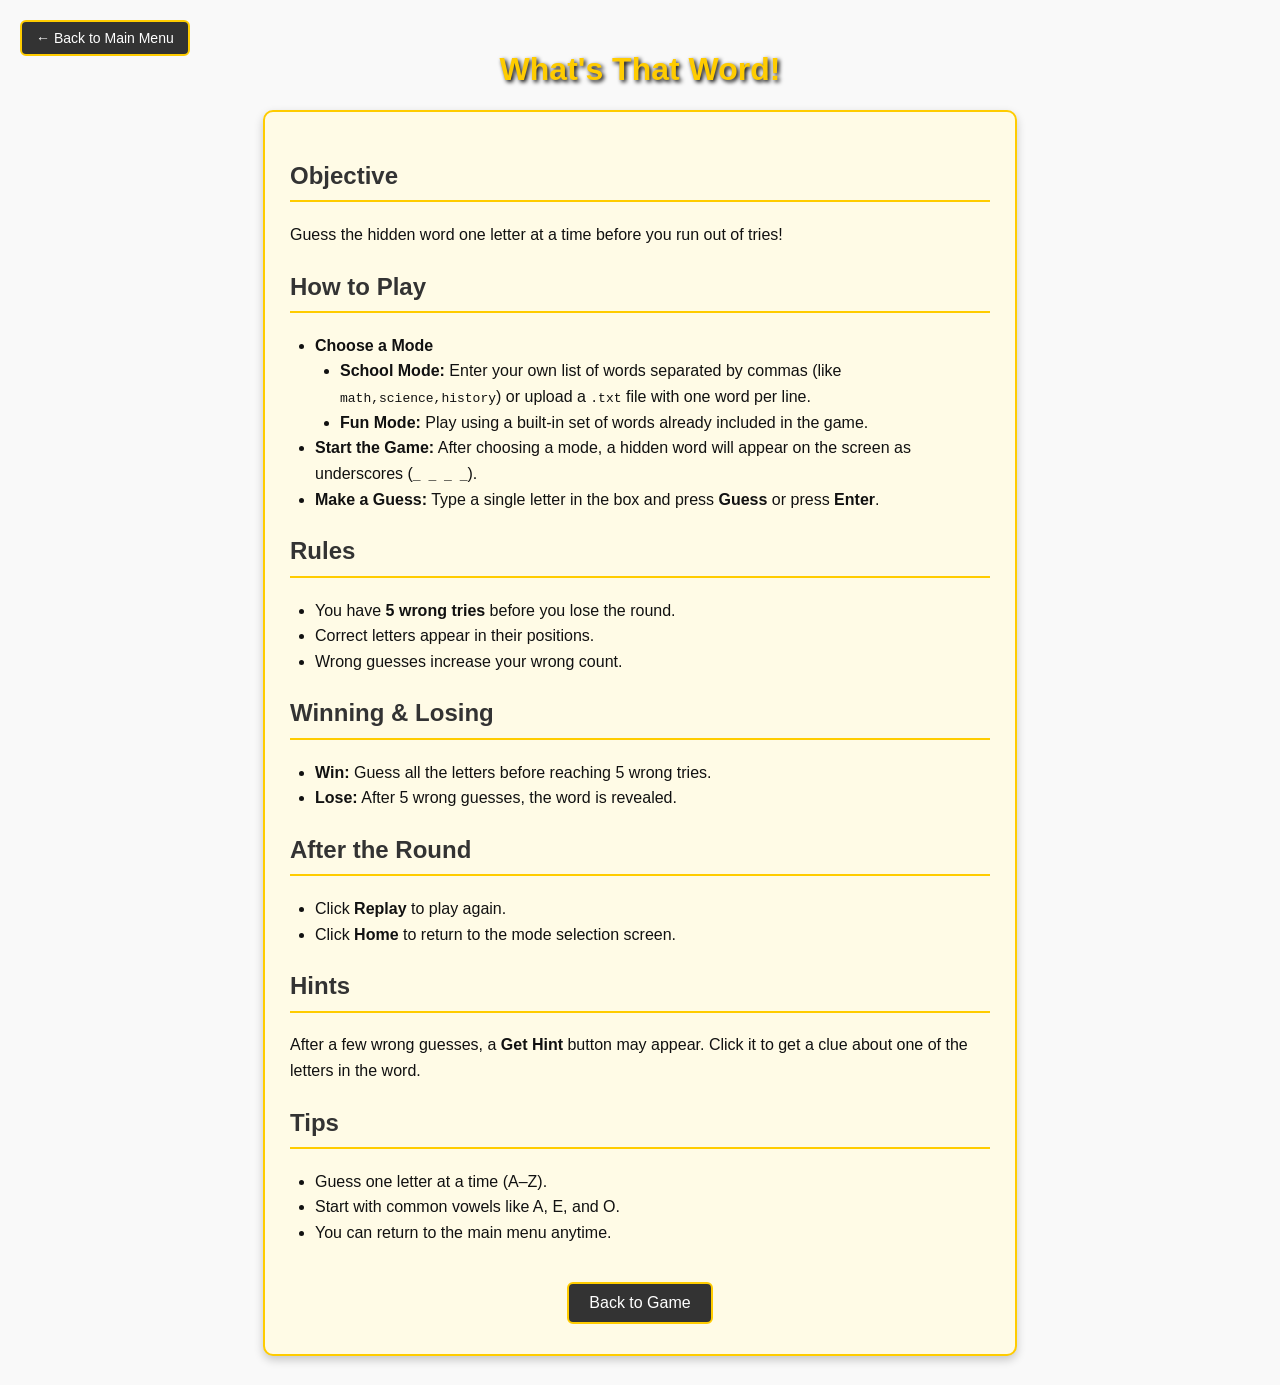
<file: instructions.html>
<!DOCTYPE html>
<html lang="en">
<head>
  <meta charset="UTF-8">
  <meta name="viewport" content="width=device-width, initial-scale=1.0">
  <title>What's That Word! — Instructions</title>
  <link rel="stylesheet" href="style.css">
  <style>
    body {
      background-color: #f9f9f9;
      font-family: Arial, sans-serif;
      text-align: center;
      padding: 30px;
      color: #111;
    }

    h1 {
      color: #ffcc00;
      text-shadow: 2px 2px 4px black;
    }

    .content {
      max-width: 700px;
      margin: 0 auto;
      background: #fffbe6;
      border: 2px solid #ffcc00;
      border-radius: 10px;
      padding: 25px;
      box-shadow: 0 4px 10px rgba(0,0,0,0.2);
      text-align: left;
      line-height: 1.6;
    }

    h2 {
      color: #333;
      border-bottom: 2px solid #ffcc00;
      padding-bottom: 5px;
    }

    ul {
      list-style-type: disc;
      padding-left: 25px;
    }

    button {
      margin-top: 20px;
      padding: 10px 20px;
      font-size: 16px;
      background-color: #333;
      color: white;
      border: 2px solid #ffcc00;
      border-radius: 6px;
      cursor: pointer;
    }

    button:hover {
      background-color: #555;
    }

    /* Back button (top-left corner) */
    .back-button {
      position: fixed;
      top: 20px;
      left: 20px;
      background-color: #333;
      color: #fff;
      border: 2px solid #ffcc00;
      border-radius: 6px;
      padding: 8px 14px;
      font-size: 14px;
      cursor: pointer;
      text-decoration: none;
      transition: background-color 0.2s ease;
    }

    .back-button:hover {
      background-color: #555;
    }
  </style>
</head>
<body>
  <!-- Back to Main Menu -->
  <a href="index.html" class="back-button">← Back to Main Menu</a>

  <h1>What's That Word!</h1>
  <div class="content">
    <h2>Objective</h2>
    <p>Guess the hidden word one letter at a time before you run out of tries!</p>

    <h2>How to Play</h2>
    <ul>
      <li><strong>Choose a Mode</strong>
        <ul>
          <li><strong>School Mode:</strong> Enter your own list of words separated by commas (like <code>math,science,history</code>) or upload a <code>.txt</code> file with one word per line.</li>
          <li><strong>Fun Mode:</strong> Play using a built-in set of words already included in the game.</li>
        </ul>
      </li>
      <li><strong>Start the Game:</strong> After choosing a mode, a hidden word will appear on the screen as underscores (<code>_ _ _ _</code>).</li>
      <li><strong>Make a Guess:</strong> Type a single letter in the box and press <strong>Guess</strong> or press <strong>Enter</strong>.</li>
    </ul>

    <h2>Rules</h2>
    <ul>
      <li>You have <strong>5 wrong tries</strong> before you lose the round.</li>
      <li>Correct letters appear in their positions.</li>
      <li>Wrong guesses increase your wrong count.</li>
    </ul>

    <h2>Winning & Losing</h2>
    <ul>
      <li><strong>Win:</strong> Guess all the letters before reaching 5 wrong tries.</li>
      <li><strong>Lose:</strong> After 5 wrong guesses, the word is revealed.</li>
    </ul>

    <h2>After the Round</h2>
    <ul>
      <li>Click <strong>Replay</strong> to play again.</li>
      <li>Click <strong>Home</strong> to return to the mode selection screen.</li>
    </ul>

    <h2>Hints</h2>
    <p>After a few wrong guesses, a <strong>Get Hint</strong> button may appear. Click it to get a clue about one of the letters in the word.</p>

    <h2>Tips</h2>
    <ul>
      <li>Guess one letter at a time (A–Z).</li>
      <li>Start with common vowels like A, E, and O.</li>
      <li>You can return to the main menu anytime.</li>
    </ul>

    <div style="text-align:center;">
      <button onclick="window.location.href='index.html'">Back to Game</button>
    </div>
  </div>
</body>
</html>
</file>
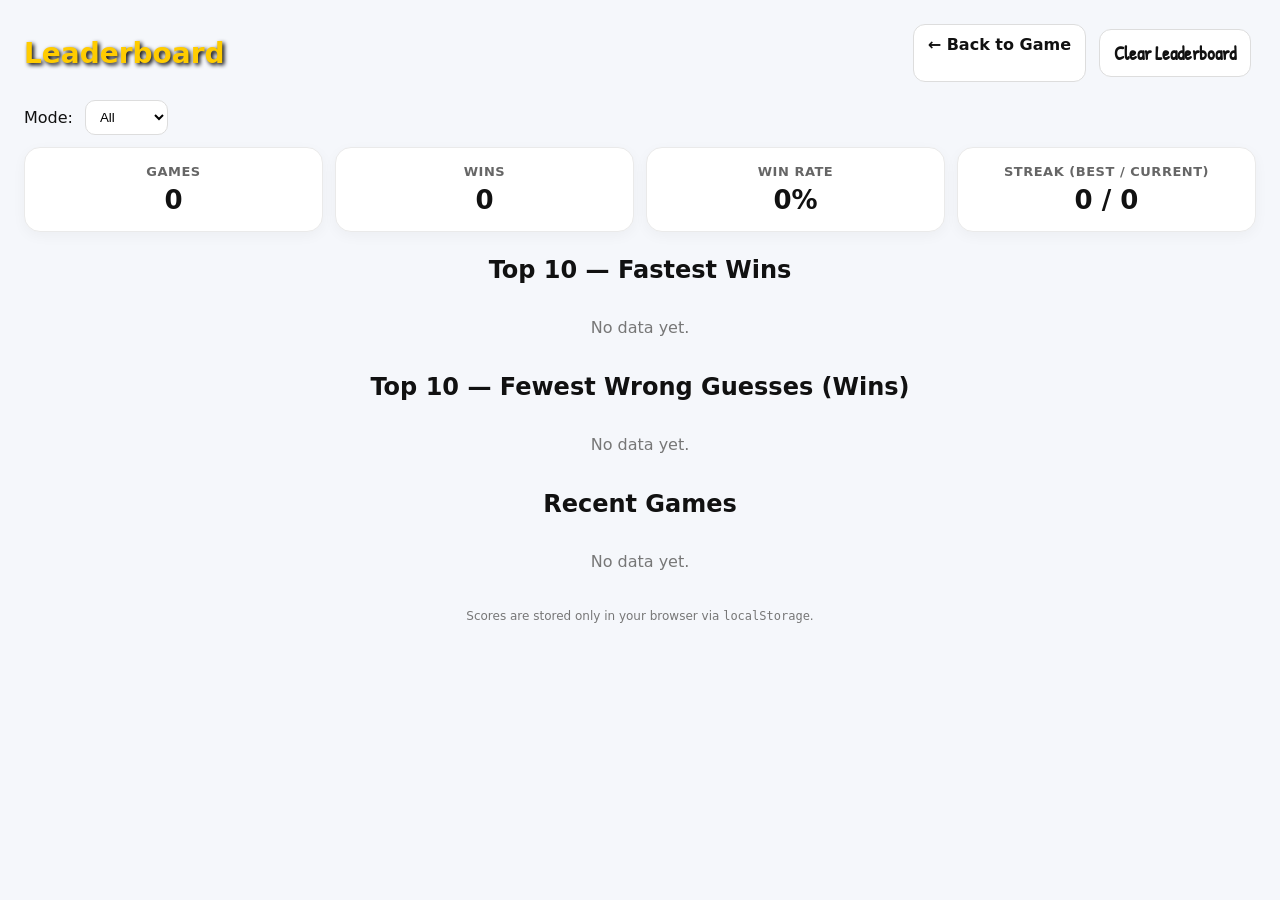
<file: WhatsThatWord/leaderboard.html>
<!DOCTYPE html>
<html lang="en">
<head>
  <meta charset="UTF-8" />
  <meta name="viewport" content="width=device-width, initial-scale=1.0"/>
  <title>What's That Word! — Leaderboard</title>
  <link rel="stylesheet" href="style.css" />
  <style>
    :root { --card-bg: #fff; --muted:#666; }
    body { font-family: system-ui, Arial, sans-serif; margin: 0; padding: 24px; background: #f5f7fb; color:#111; }
    header { display:flex; align-items:center; justify-content:space-between; gap:16px; flex-wrap:wrap; }
    h1 { margin:0; font-size:28px; }
    .actions { display:flex; gap:8px; }
    a.btn, button.btn {
      text-decoration:none; border:1px solid #ddd; background:#fff; color:#111; padding:10px 14px; border-radius:12px; cursor:pointer;
      font-weight:600;
    }
    a.btn:hover, button.btn:hover { box-shadow: 0 4px 16px rgba(0,0,0,0.08); }
    .bar { display:flex; gap:12px; align-items:center; margin:18px 0 8px; flex-wrap:wrap; }
    select { padding:8px 10px; border-radius:10px; border:1px solid #ddd; background:#fff; }
    .grid { display:grid; grid-template-columns: repeat(4, minmax(0,1fr)); gap:12px; margin:12px 0 24px; }
    .card {
      background:var(--card-bg); border-radius:16px; padding:16px; border:1px solid #eaeaea;
      box-shadow: 0 4px 14px rgba(0,0,0,0.04);
    }
    .card h3 { margin:0 0 6px; font-size:13px; color:var(--muted); text-transform: uppercase; letter-spacing:.04em; }
    .card .big { font-size:26px; font-weight:800; }
    table { width:100%; border-collapse:collapse; background:#fff; border:1px solid #eaeaea; border-radius:16px; overflow:hidden; }
    th, td { padding:10px 12px; border-bottom:1px solid #f0f0f0; text-align:left; font-size:14px; }
    th { background:#fafafa; color:#333; }
    tbody tr:hover { background:#fafcff; }
    .section { margin:22px 0; }
    .empty { color:#777; padding:14px; }
    footer { margin-top:24px; color:#777; font-size:12px; }
    @media (max-width:900px){
      .grid { grid-template-columns: repeat(2, minmax(0,1fr)); }
    }
    @media (max-width:520px){
      .grid { grid-template-columns: 1fr; }
    }
  </style>
</head>
<body>
  <header>
    <h1>Leaderboard</h1>
    <div class="actions">
      <a class="btn" href="index.html">← Back to Game</a>
      <button class="btn" id="clearBtn" title="Delete all local scores">Clear Leaderboard</button>
    </div>
  </header>

  <div class="bar">
    <label for="modeFilter">Mode:</label>
    <select id="modeFilter">
      <option value="all">All</option>
      <option value="fun">Fun</option>
      <option value="school">School</option>
    </select>
  </div>

  <section class="grid" id="summaryGrid">
    <div class="card"><h3>Games</h3><div class="big" id="sumGames">0</div></div>
    <div class="card"><h3>Wins</h3><div class="big" id="sumWins">0</div></div>
    <div class="card"><h3>Win Rate</h3><div class="big" id="sumWR">0%</div></div>
    <div class="card"><h3>Streak (Best / Current)</h3><div class="big"><span id="sumBest">0</span> / <span id="sumCurrent">0</span></div></div>
  </section>

  <section class="section">
    <h2>Top 10 — Fastest Wins</h2>
    <div id="fastestWrap"></div>
  </section>

  <section class="section">
    <h2>Top 10 — Fewest Wrong Guesses (Wins)</h2>
    <div id="fewestWrap"></div>
  </section>

  <section class="section">
    <h2>Recent Games</h2>
    <div id="recentWrap"></div>
  </section>

  <footer>Scores are stored only in your browser via <code>localStorage</code>.</footer>

  <script src="leaderboard.js"></script>
</body>
</html>
</file>
<file: style.css>
body {
    margin: 0;
    overflow: hidden;
    font-family: Arial, sans-serif;
    text-align: center;
    color: #111111; /* white text (other text) */
  }
  
  h1 {
    color: #ffcc00; /*title */
    text-shadow: 2px 2px 4px black; /* text shadow */
  }
  
  #rules, #wordDisplay, #message {
    color: #111111; /* Majority of Text */
    font-size: 18px;
    text-shadow: 1px 1px 2px black;
  }
  
  button {
    margin: 5px;
    padding: 8px 15px;
    font-size: 16px;
    cursor: pointer;
    background-color: #333;
    color: #fff;
    border: 2px solid #ffcc00;
    border-radius: 6px;
  }

  button:disabled {
     opacity: 0.5; cursor: not-allowed;
  }
  
  button:hover {
    background-color: #555;
  }
  
  input[type="text"] {
    padding: 5px;
    font-size: 16px;
    border: 2px solid #ffcc00;
    border-radius: 6px;
  }
</file>
<file: WhatsThatWord/style.css>
/* Import Font */
@import url('https://fonts.googleapis.com/css2?family=Patrick+Hand&display=swap');

body {
    margin: 0;
    overflow-y: auto;
    font-family: 'Patrick Hand', cursive, sans-serif; /* Notebook Font */
    text-align: center;
    color: #111;
}

#bg {
    position: fixed;
    top: 0;
    left: 0;
    width: 100%;
    height: 100%;
    z-index: -1;
}

#gameContainer {
    position: relative;
    z-index: 1;
    min-height: 100vh;
    display: flex;
    flex-direction: column;
    justify-content: center;
    align-items: center;
    padding: 20px;
    box-sizing: border-box;
}

/* Typography & Effects */
h1 {
    font-size: 3rem;
    color: #ffcc00;
    text-shadow: 2px 2px 4px black;
    margin-bottom: 10px;
}

.text-outline {
    color: #fff;
    font-size: 1.5rem;
    text-shadow: 
      1px 1px 0 #000, -1px -1px 0 #000,  
      1px -1px 0 #000, -1px 1px 0 #000;
}

#wordDisplay {
    font-size: 3rem;
    letter-spacing: 5px;
    margin: 20px 0;
    font-weight: bold;
    color: #333;
    background: rgba(255, 255, 255, 0.6);
    padding: 10px 20px;
    border-radius: 10px;
    display: inline-block;
}

#message {
    font-size: 1.4rem;
    min-height: 30px;
    font-weight: bold;
}

/* Info Bar */
.info-bar {
    display: flex;
    gap: 20px;
    font-size: 1.5rem;
    background: rgba(255, 255, 255, 0.8);
    padding: 5px 15px;
    border-radius: 15px;
    border: 2px solid #333;
    margin-bottom: 10px;
}

/* Buttons */
button {
    margin: 5px;
    padding: 10px 20px;
    font-size: 1.2rem;
    font-family: 'Patrick Hand', cursive;
    cursor: pointer;
    background-color: #333;
    color: #fff;
    border: 2px solid #ffcc00;
    border-radius: 8px;
    transition: transform 0.1s;
}

button:hover {
    background-color: #555;
    transform: scale(1.05);
}

button:disabled {
    opacity: 0.5;
    cursor: not-allowed;
    transform: none;
}

.secondary-btn {
    background-color: #666;
    border-color: #999;
}

/* Inputs */
input[type="text"] {
    padding: 10px;
    font-size: 1.2rem;
    border: 2px solid #333;
    border-radius: 6px;
    font-family: 'Patrick Hand', cursive;
    background: rgba(255,255,255,0.9);
}

/* --- Virtual Keyboard --- */
#keyboard-container {
    display: flex;
    flex-wrap: wrap;
    justify-content: center;
    gap: 5px;
    max-width: 600px;
    margin: 20px auto;
}

.key-btn {
    width: 40px;
    height: 45px;
    font-size: 1.2rem;
    font-weight: bold;
    background-color: #fff;
    color: #333;
    border: 2px solid #333;
    border-radius: 5px;
    cursor: pointer;
    font-family: 'Patrick Hand', cursive;
    box-shadow: 2px 2px 0px rgba(0,0,0,0.2);
}

.key-btn:hover {
    background-color: #eee;
    transform: translateY(-2px);
}

.key-btn:active {
    transform: translateY(0);
}

.key-btn.correct {
    background-color: #4CAF50; /* Green */
    color: white;
    border-color: #2E7D32;
}

.key-btn.wrong {
    background-color: #f44336; /* Red */
    color: white;
    border-color: #c62828;
    opacity: 0.6;
}

/* --- Shake Animation --- */
.shake-effect {
    animation: shake 0.5s cubic-bezier(.36,.07,.19,.97) both;
}

@keyframes shake {
    10%, 90% { transform: translate3d(-2px, 0, 0); }
    20%, 80% { transform: translate3d(4px, 0, 0); }
    30%, 50%, 70% { transform: translate3d(-6px, 0, 0); }
    40%, 60% { transform: translate3d(6px, 0, 0); }
}

/* --- Modal --- */
.modal {
    display: none;
    position: fixed;
    z-index: 100;
    left: 0;
    top: 0;
    width: 100%;
    height: 100%;
    background-color: rgba(0, 0, 0, 0.6);
    backdrop-filter: blur(2px);
}

.modal-content {
    background-color: #fffdee; /* Paper color */
    margin: 10% auto;
    padding: 30px;
    border: 3px solid #333;
    border-radius: 10px;
    width: 90%;
    max-width: 450px;
    position: relative;
    box-shadow: 10px 10px 0px rgba(0,0,0,0.5);
}

.modal-content h2 {
    margin-top: 0;
    border-bottom: 2px dashed #aaa;
    padding-bottom: 10px;
}

.close-btn {
    position: absolute;
    top: 10px;
    right: 20px;
    font-size: 30px;
    font-weight: bold;
    cursor: pointer;
    color: #aaa;
}
.close-btn:hover { color: #000; }
</file>
